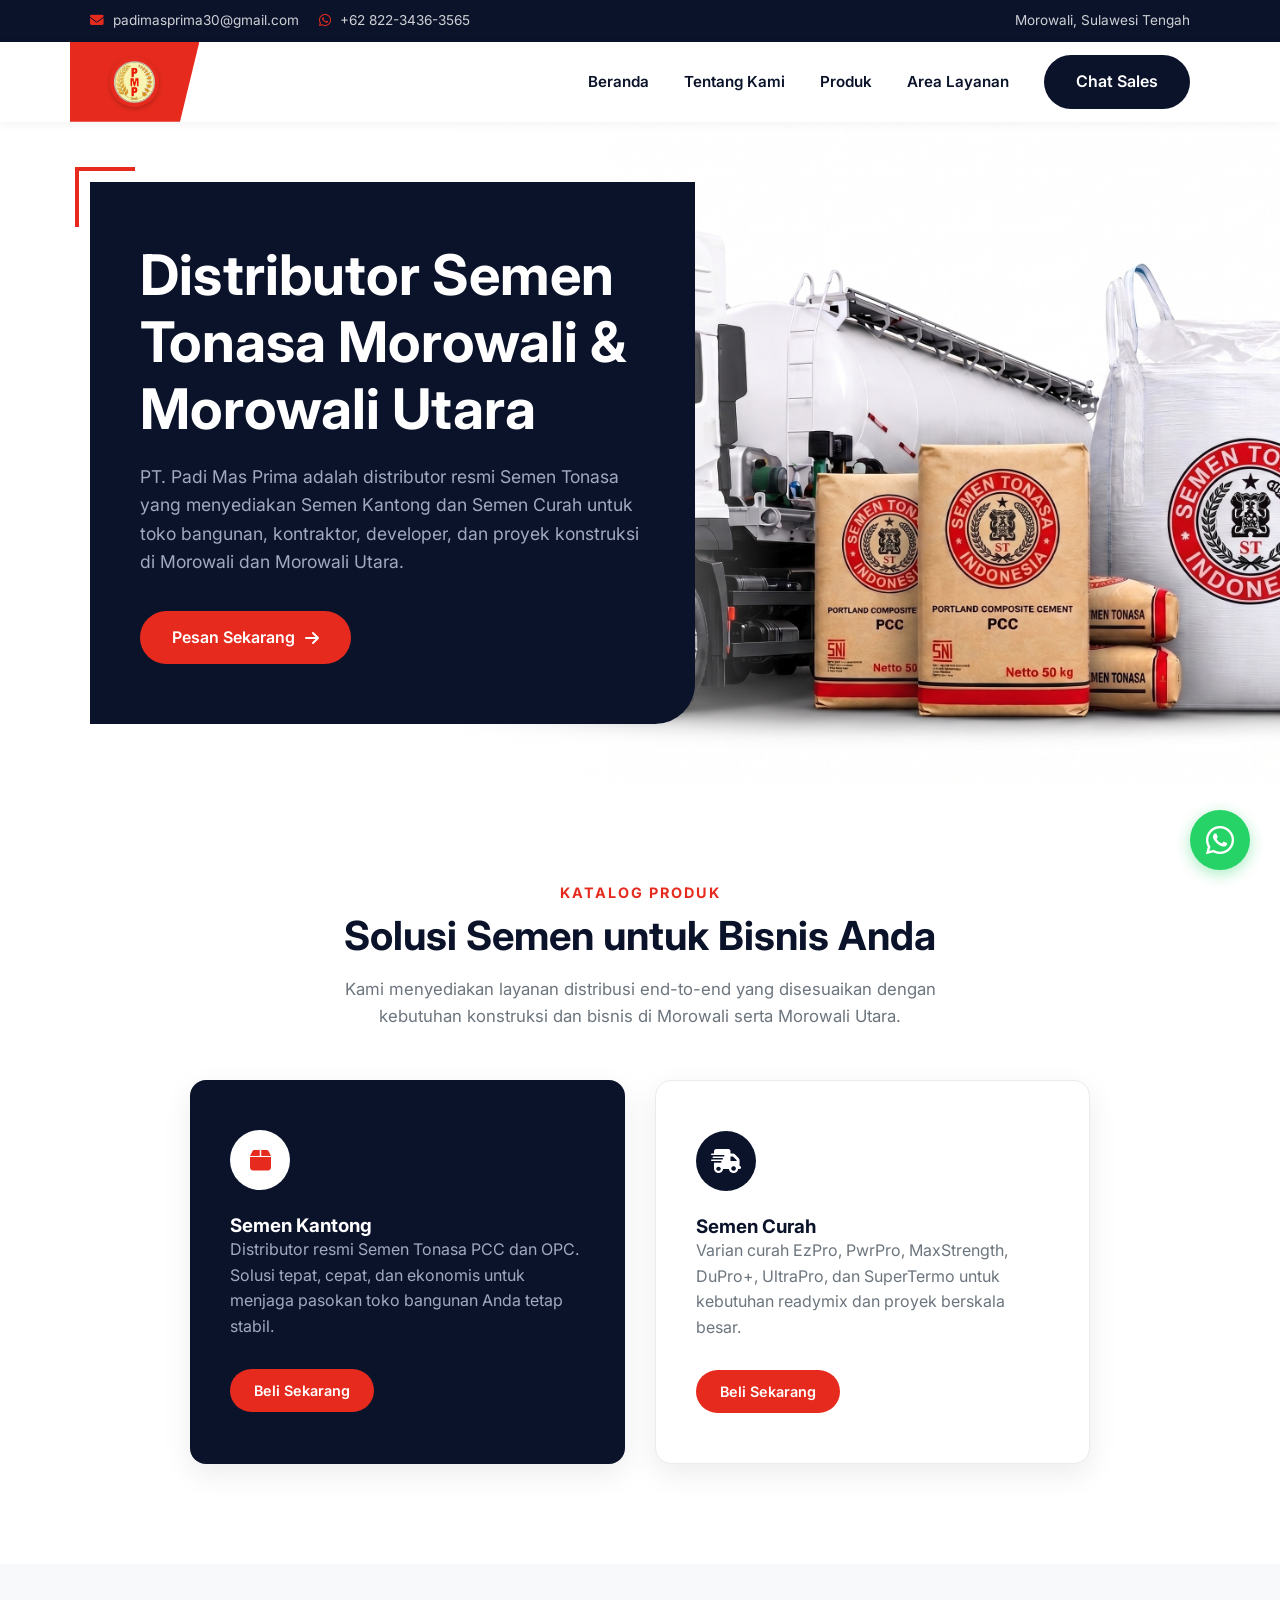
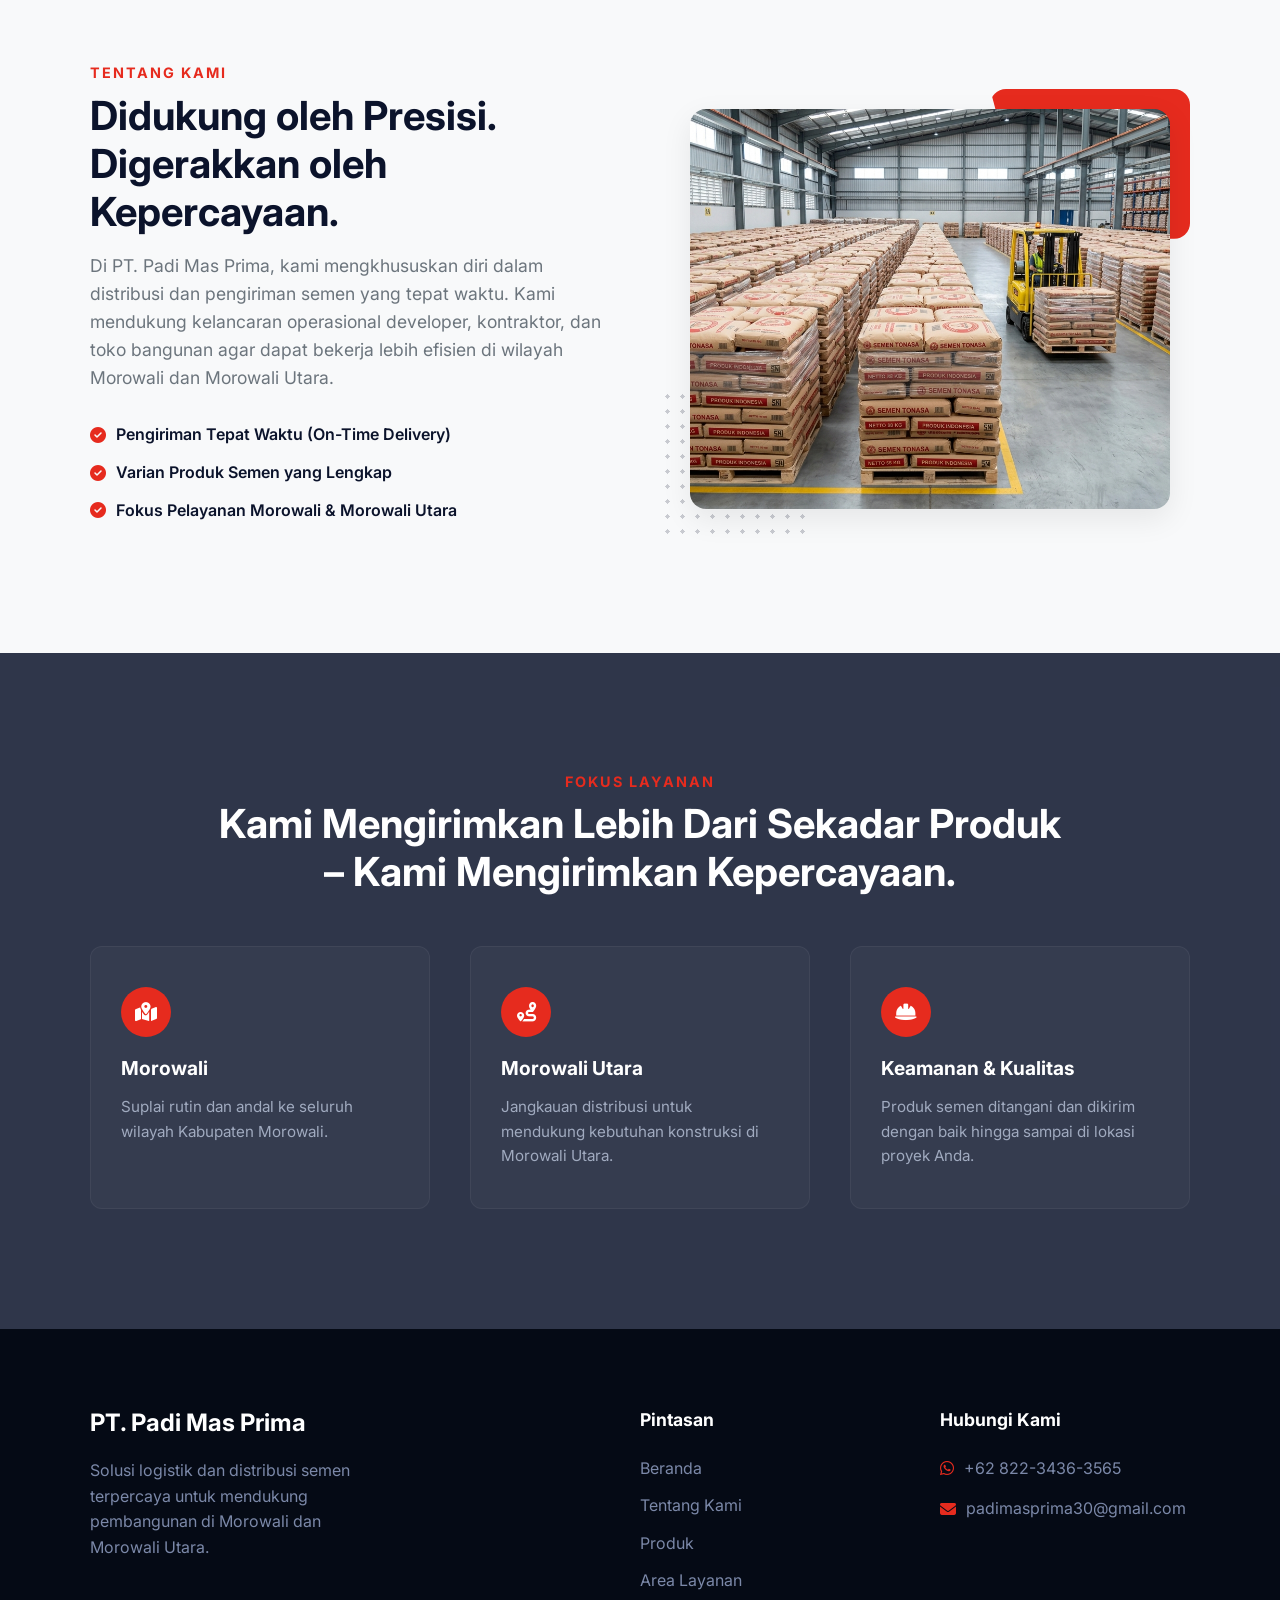
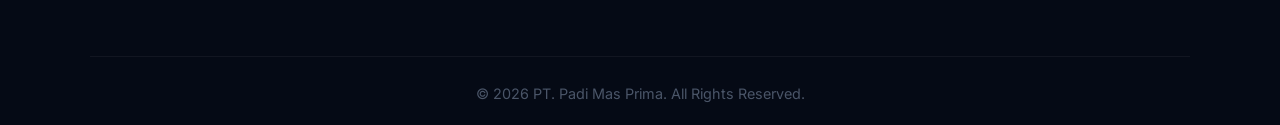
<file: index.html>
<!DOCTYPE html>
<html lang="id">

<head>
    <meta charset="UTF-8">
    <meta name="viewport" content="width=device-width, initial-scale=1.0">

    <title>Distributor Semen Tonasa Morowali & Morowali Utara | PT. Padi Mas Prima</title>

    <meta name="description"
        content="PT. Padi Mas Prima adalah distributor Semen Tonasa untuk wilayah Morowali dan Morowali Utara. Menyediakan semen kantong dan semen curah untuk toko bangunan, kontraktor, developer, proyek, dan kebutuhan industri.">

    <meta name="robots" content="index, follow">

    <link rel="canonical" href="https://padi-mas-prima.vercel.app/">

    <link rel="icon" href="/favicon.png" type="image/png" />

    <!-- Structured Data: Organization -->
    <script type="application/ld+json">
    {
        "@context": "https://schema.org",
        "@type": "Organization",
        "name": "PT. Padi Mas Prima",
        "url": "https://padi-mas-prima.vercel.app/",
        "logo": "https://padi-mas-prima.vercel.app/assets/logo.png",
        "areaServed": [
            {
                "@type": "AdministrativeArea",
                "name": "Kabupaten Morowali"
            },
            {
                "@type": "AdministrativeArea",
                "name": "Kabupaten Morowali Utara"
            }
        ],
        "description": "Distributor Semen Tonasa untuk wilayah Morowali dan Morowali Utara."
    }
    </script>

    <!-- Structured Data: Website -->
    <script type="application/ld+json">
    {
        "@context": "https://schema.org",
        "@type": "WebSite",
        "name": "PT. Padi Mas Prima",
        "url": "https://padi-mas-prima.vercel.app/"
    }
    </script>

    <!-- Favicon -->
    <link rel="icon" href="assets/logo.png" type="image/png">

    <!-- Google Fonts: Inter -->
    <link href="https://fonts.googleapis.com/css2?family=Inter:wght@400;500;600;700;800&display=swap"
        rel="stylesheet">

    <!-- FontAwesome -->
    <link rel="stylesheet"
        href="https://cdnjs.cloudflare.com/ajax/libs/font-awesome/6.4.0/css/all.min.css">

    <!-- Main CSS -->
    <link rel="stylesheet" href="styles.css">
</head>

<body>

    <!-- Top Bar -->
    <div class="top-bar">
        <div class="container top-bar-inner">
            <div class="top-contact">
                <span>
                    <i class="fa-solid fa-envelope"></i>
                    padimasprima30@gmail.com
                </span>

                <span>
                    <i class="fa-brands fa-whatsapp"></i>
                    +62 822-3436-3565
                </span>
            </div>

            <div class="top-social">
                <span>Morowali, Sulawesi Tengah</span>
            </div>
        </div>
    </div>


    <!-- Navbar -->
    <nav id="navbar">
        <div class="container nav-container">

            <a href="#beranda" class="logo-wrapper" aria-label="PT. Padi Mas Prima">
                <div class="logo-shape">
                    <img src="assets/logo.png"
                        alt="Logo PT. Padi Mas Prima Distributor Semen Tonasa"
                        style="height: 50px; border-radius: 50%; box-shadow: 0 2px 5px rgba(0,0,0,0.2);">
                </div>
            </a>

            <div class="menu-toggle" id="mobile-menu">
                <i class="fa-solid fa-bars"></i>
            </div>

            <ul class="nav-menu">
                <li>
                    <a href="#beranda">Beranda</a>
                </li>

                <li>
                    <a href="#tentang-kami">Tentang Kami</a>
                </li>

                <li>
                    <a href="#produk">Produk</a>
                </li>

                <li>
                    <a href="#area">Area Layanan</a>
                </li>

                <li class="mobile-cta-li">
                    <a href="https://wa.me/6282234363565?text=Halo%20PT.%20Padi%20Mas%20Prima,%20saya%20ingin%20bertanya..."
                        class="btn btn-pill-navy"
                        target="_blank"
                        rel="noopener noreferrer">
                        Chat Sales
                    </a>
                </li>
            </ul>

        </div>
    </nav>


    <!-- Hero Section -->
    <section id="beranda" class="hero">

        <div class="hero-image">
            <div class="hero-image-overlay"></div>
        </div>

        <div class="container hero-inner">

            <div class="hero-content-box fade-in">

                <div class="hero-red-accent"></div>

                <h1>
                    Distributor Semen Tonasa Morowali & Morowali Utara
                </h1>

                <p>
                    PT. Padi Mas Prima adalah distributor resmi Semen Tonasa yang menyediakan
                    Semen Kantong dan Semen Curah untuk toko bangunan, kontraktor, developer,
                    dan proyek konstruksi di Morowali dan Morowali Utara.
                </p>

                <a href="https://wa.me/6282234363565?text=Halo%20PT.%20Padi%20Mas%20Prima,%20saya%20ingin%20memesan%20semen..."
                    target="_blank"
                    rel="noopener noreferrer"
                    class="btn btn-pill-red">

                    Pesan Sekarang
                    <i class="fa-solid fa-arrow-right"></i>

                </a>

            </div>

        </div>

    </section>


    <!-- Produk Section -->
    <section id="produk" class="section">

        <div class="container">

            <div class="section-header fade-in-scroll">

                <h4 class="subtitle text-red">
                    Katalog Produk
                </h4>

                <h2>
                    Solusi Semen untuk Bisnis Anda
                </h2>

                <p class="header-desc">
                    Kami menyediakan layanan distribusi end-to-end yang disesuaikan dengan
                    kebutuhan konstruksi dan bisnis di Morowali serta Morowali Utara.
                </p>

            </div>


            <div class="product-grid">

                <!-- Semen Kantong -->
                <div class="product-card card-dark fade-in-scroll">

                    <div class="card-icon">
                        <i class="fa-solid fa-box"></i>
                    </div>

                    <h3>
                        Semen Kantong
                    </h3>

                    <p>
                        Distributor resmi Semen Tonasa PCC dan OPC.
                        Solusi tepat, cepat, dan ekonomis untuk menjaga pasokan
                        toko bangunan Anda tetap stabil.
                    </p>

                    <a href="https://wa.me/6282234363565?text=Halo,%20saya%20butuh%20Semen%20Kantong."
                        target="_blank"
                        rel="noopener noreferrer"
                        class="btn btn-pill-red btn-sm">

                        Beli Sekarang

                    </a>

                </div>


                <!-- Semen Curah -->
                <div class="product-card card-light fade-in-scroll">

                    <div class="card-icon icon-dark">
                        <i class="fa-solid fa-truck-fast"></i>
                    </div>

                    <h3>
                        Semen Curah
                    </h3>

                    <p>
                        Varian curah EzPro, PwrPro, MaxStrength, DuPro+,
                        UltraPro, dan SuperTermo untuk kebutuhan readymix
                        dan proyek berskala besar.
                    </p>

                    <a href="https://wa.me/6282234363565?text=Halo,%20saya%20butuh%20Semen%20Curah."
                        target="_blank"
                        rel="noopener noreferrer"
                        class="btn btn-pill-red btn-sm">

                        Beli Sekarang

                    </a>

                </div>

            </div>

        </div>

    </section>


    <!-- About Section -->
    <section id="tentang-kami" class="section bg-light">

        <div class="container">

            <div class="about-grid">

                <div class="about-text fade-in-scroll">

                    <h4 class="subtitle text-red">
                        Tentang Kami
                    </h4>

                    <h2>
                        Didukung oleh Presisi.<br>
                        Digerakkan oleh Kepercayaan.
                    </h2>

                    <p>
                        Di PT. Padi Mas Prima, kami mengkhususkan diri dalam distribusi
                        dan pengiriman semen yang tepat waktu. Kami mendukung kelancaran
                        operasional developer, kontraktor, dan toko bangunan agar dapat
                        bekerja lebih efisien di wilayah Morowali dan Morowali Utara.
                    </p>

                    <ul class="about-list">

                        <li>
                            <i class="fa-solid fa-circle-check text-red"></i>
                            Pengiriman Tepat Waktu (On-Time Delivery)
                        </li>

                        <li>
                            <i class="fa-solid fa-circle-check text-red"></i>
                            Varian Produk Semen yang Lengkap
                        </li>

                        <li>
                            <i class="fa-solid fa-circle-check text-red"></i>
                            Fokus Pelayanan Morowali & Morowali Utara
                        </li>

                    </ul>

                </div>


                <div class="about-visual fade-in-scroll">

                    <div class="about-image-wrapper">

                        <!-- Dot grid pattern -->
                        <div class="dot-pattern"></div>

                        <!-- Angled Red shape -->
                        <div class="red-angled-shape"></div>

                        <img src="assets/about_tonasa_warehouse.jpg"
                            alt="Gudang dan distribusi Semen Tonasa PT. Padi Mas Prima di Morowali"
                            class="about-img-real">

                    </div>

                </div>

            </div>

        </div>

    </section>


    <!-- Area Layanan -->
    <section id="area" class="section dark-section">

        <div class="dark-overlay"></div>

        <div class="container dark-content fade-in-scroll">

            <h4 class="subtitle text-red text-center">
                Fokus Layanan
            </h4>

            <h2 class="text-center text-white mb-5">
                Kami Mengirimkan Lebih Dari Sekadar Produk
                <br>
                – Kami Mengirimkan Kepercayaan.
            </h2>


            <div class="features-grid">

                <div class="feat-box">

                    <div class="feat-icon">
                        <i class="fa-solid fa-map-location-dot"></i>
                    </div>

                    <h4>
                        Morowali
                    </h4>

                    <p>
                        Suplai rutin dan andal ke seluruh wilayah
                        Kabupaten Morowali.
                    </p>

                </div>


                <div class="feat-box">

                    <div class="feat-icon">
                        <i class="fa-solid fa-route"></i>
                    </div>

                    <h4>
                        Morowali Utara
                    </h4>

                    <p>
                        Jangkauan distribusi untuk mendukung kebutuhan
                        konstruksi di Morowali Utara.
                    </p>

                </div>


                <div class="feat-box">

                    <div class="feat-icon">
                        <i class="fa-solid fa-helmet-safety"></i>
                    </div>

                    <h4>
                        Keamanan & Kualitas
                    </h4>

                    <p>
                        Produk semen ditangani dan dikirim dengan baik
                        hingga sampai di lokasi proyek Anda.
                    </p>

                </div>

            </div>

        </div>

    </section>


    <!-- Footer -->
    <footer class="footer">

        <div class="container">

            <div class="footer-grid">

                <div class="footer-info">

                    <h3 class="footer-logo">
                        PT. Padi Mas Prima
                    </h3>

                    <p>
                        Solusi logistik dan distribusi semen terpercaya
                        untuk mendukung pembangunan di Morowali dan Morowali Utara.
                    </p>

                </div>


                <div class="footer-links">

                    <h4>
                        Pintasan
                    </h4>

                    <ul>

                        <li>
                            <a href="#beranda">
                                Beranda
                            </a>
                        </li>

                        <li>
                            <a href="#tentang-kami">
                                Tentang Kami
                            </a>
                        </li>

                        <li>
                            <a href="#produk">
                                Produk
                            </a>
                        </li>

                        <li>
                            <a href="#area">
                                Area Layanan
                            </a>
                        </li>

                    </ul>

                </div>


                <div class="footer-contact-info">

                    <h4>
                        Hubungi Kami
                    </h4>

                    <p>
                        <i class="fa-brands fa-whatsapp"></i>
                        +62 822-3436-3565
                    </p>

                    <p>
                        <i class="fa-solid fa-envelope"></i>
                        padimasprima30@gmail.com
                    </p>

                </div>

            </div>


            <div class="footer-bottom">

                <p>
                    &copy; 2026 PT. Padi Mas Prima. All Rights Reserved.
                </p>

            </div>

        </div>

    </footer>


    <!-- Floating WhatsApp Button -->
    <a href="https://wa.me/6282234363565?text=Halo,%20saya%20tertarik%20dengan%20produk%20semen%20dari%20PT.%20Padi%20Mas%20Prima."
        target="_blank"
        rel="noopener noreferrer"
        class="floating-wa"
        aria-label="Hubungi PT. Padi Mas Prima melalui WhatsApp">

        <i class="fa-brands fa-whatsapp"></i>

    </a>


    <!-- Main JavaScript -->
    <script src="script.js"></script>

</body>

</html>
</file>
<file: styles.css>
/* Custom Properties - TransPulse Inspired */
:root {
    --primary-red: #E62B1E;
    --primary-red-hover: #C52217;
    --navy-dark: #0B132B;
    --navy-light: #14213D;
    --text-main: #333333;
    --text-muted: #6C757D;
    --bg-light: #F8F9FA;
    --white: #FFFFFF;
    --border-radius-pill: 50px;
    --border-radius-card: 16px;
    --transition: all 0.3s ease-in-out;
    --shadow-soft: 0 10px 30px rgba(0,0,0,0.08);
}

* { margin: 0; padding: 0; box-sizing: border-box; font-family: 'Inter', sans-serif; }
html { scroll-behavior: smooth; }
body { color: var(--text-main); line-height: 1.6; background-color: var(--white); overflow-x: hidden;}
.container { max-width: 1140px; margin: 0 auto; padding: 0 20px; }
a { text-decoration: none; color: inherit; }
.text-red { color: var(--primary-red); }
.text-white { color: var(--white); }
.text-center { text-align: center; }
.mb-5 { margin-bottom: 3rem; }
.bg-light { background-color: var(--bg-light); }

/* Buttons */
.btn {
    display: inline-flex; align-items: center; justify-content: center;
    padding: 14px 32px; font-weight: 600; font-size: 1rem;
    border-radius: var(--border-radius-pill); cursor: pointer;
    transition: var(--transition); border: none; gap: 10px;
}
.btn-sm { padding: 10px 24px; font-size: 0.9rem; }
.btn-pill-red { background-color: var(--primary-red); color: var(--white); }
.btn-pill-red:hover { background-color: var(--primary-red-hover); transform: translateY(-2px); }
.btn-pill-navy { background-color: var(--navy-dark); color: var(--white); }
.btn-pill-navy:hover { background-color: var(--primary-red); transform: translateY(-2px); }

/* Typography */
h1, h2, h3, h4 { font-weight: 700; line-height: 1.2; color: var(--navy-dark); }
h1 { font-size: 3.5rem; }
h2 { font-size: 2.5rem; margin-bottom: 1rem; }
.subtitle { display: block; font-size: 0.9rem; text-transform: uppercase; letter-spacing: 2px; margin-bottom: 10px; font-weight: 700; }

/* Top Bar */
.top-bar { background-color: var(--navy-dark); color: rgba(255,255,255,0.8); font-size: 0.85rem; padding: 10px 0; }
.top-bar-inner { display: flex; justify-content: space-between; align-items: center; }
.top-contact { display: flex; gap: 20px; }
.top-contact i { color: var(--primary-red); margin-right: 5px; }

/* Navbar */
nav {
    background-color: var(--white);
    position: sticky; top: 0; z-index: 1000;
    box-shadow: 0 4px 15px rgba(0,0,0,0.05);
}
.nav-container { display: flex; justify-content: space-between; align-items: center; height: 80px; position: relative; }

/* Logo in Red Angled Shape */
.logo-wrapper { height: 100%; display: flex; align-items: center; }
.logo-shape {
    background-color: var(--primary-red);
    height: 100%;
    padding: 0 40px;
    display: flex;
    align-items: center;
    clip-path: polygon(0 0, 100% 0, 85% 100%, 0 100%);
    margin-left: -20px; /* pull left */
}
.logo-icon {
    font-size: 1.5rem; font-weight: 900; color: var(--white);
    letter-spacing: 1px;
}

.nav-menu { display: flex; list-style: none; align-items: center; gap: 35px; }
.nav-menu a:not(.btn-pill-navy) { font-weight: 600; font-size: 0.95rem; color: var(--navy-dark); transition: var(--transition); }
.nav-menu a:not(.btn-pill-navy):hover { color: var(--primary-red); }
.menu-toggle { display: none; font-size: 1.5rem; color: var(--navy-dark); cursor: pointer; }

/* Hero Section */
.hero { position: relative; min-height: 600px; display: flex; align-items: center; overflow: hidden; background-color: var(--white); }
.hero-image {
    position: absolute; right: 0; top: 0; width: 65%; height: 100%;
    background-color: #f1f3f5;
    background-image: url('assets/hero_sig_truck.jpg');
    background-size: cover;
    background-position: center;
}
.hero-image-overlay { position: absolute; inset: 0; background: linear-gradient(to right, var(--white) 0%, transparent 40%); }
.hero-inner { position: relative; z-index: 10; display: flex; width: 100%; }

.hero-content-box {
    background-color: var(--navy-dark);
    padding: 60px 50px;
    width: 55%;
    position: relative;
    border-radius: 0 0 40px 0; /* Angled feel */
    margin: 60px 0;
}
.hero-red-accent {
    position: absolute;
    top: -15px; left: -15px;
    width: 60px; height: 60px;
    border-top: 4px solid var(--primary-red);
    border-left: 4px solid var(--primary-red);
}
.hero-content-box h1 { color: var(--white); margin-bottom: 20px; }
.hero-content-box p { color: #A0AABF; font-size: 1.1rem; margin-bottom: 35px; }

/* Section Generic */
.section { padding: 100px 0; }
.section-header { text-align: center; max-width: 600px; margin: 0 auto 50px; }
.header-desc { color: var(--text-muted); font-size: 1.05rem; }

/* Product Cards */
.product-grid { display: grid; grid-template-columns: 1fr 1fr; gap: 30px; max-width: 900px; margin: 0 auto; }
.product-card {
    padding: 50px 40px; border-radius: var(--border-radius-card);
    transition: var(--transition);
}
.card-dark { background-color: var(--navy-dark); color: var(--white); box-shadow: var(--shadow-soft); }
.card-dark h3 { color: var(--white); }
.card-dark p { color: #A0AABF; margin-bottom: 30px; }

.card-light { background-color: var(--white); border: 1px solid #E9ECEF; box-shadow: var(--shadow-soft); }
.card-light h3 { color: var(--navy-dark); }
.card-light p { color: var(--text-muted); margin-bottom: 30px; }

.card-icon { width: 60px; height: 60px; border-radius: 50%; display: flex; justify-content: center; align-items: center; font-size: 1.5rem; margin-bottom: 25px; }
.card-dark .card-icon { background-color: var(--white); color: var(--primary-red); }
.card-light .card-icon { background-color: var(--navy-dark); color: var(--white); }

/* About Section */
.about-grid { display: grid; grid-template-columns: 1fr 1fr; gap: 60px; align-items: center; }
.about-text p { color: var(--text-muted); font-size: 1.1rem; margin-bottom: 30px; }
.about-list { list-style: none; margin-bottom: 30px; }
.about-list li { margin-bottom: 12px; font-weight: 600; display: flex; align-items: center; gap: 10px; color: var(--navy-dark); }

.about-visual { position: relative; padding: 20px; }
.about-image-wrapper { position: relative; z-index: 2; border-radius: var(--border-radius-card); overflow: visible; }
.dot-pattern {
    position: absolute; bottom: -30px; left: -30px; width: 150px; height: 150px;
    background-image: radial-gradient(var(--navy-dark) 20%, transparent 20%);
    background-size: 15px 15px; z-index: -1; opacity: 0.2;
}
.red-angled-shape {
    position: absolute; top: -20px; right: -20px; width: 200px; height: 150px;
    background-color: var(--primary-red); z-index: -1;
    clip-path: polygon(0 0, 100% 0, 100% 100%, 20% 100%);
    border-radius: var(--border-radius-card);
}
.about-img-real {
    width: 100%; height: 400px; object-fit: cover;
    border-radius: var(--border-radius-card); display: block; box-shadow: var(--shadow-soft);
}

/* Dark Section (Area Layanan) */
.dark-section {
    position: relative; background-color: var(--navy-dark); color: var(--white);
    padding: 120px 0;
    background-image: url('assets/dark_industry_bg.jpg');
    background-size: cover;
    background-position: center;
    background-attachment: fixed;
}
.dark-overlay {
    position: absolute; inset: 0; background-color: rgba(11, 19, 43, 0.85);
}
.dark-content { position: relative; z-index: 10; }
.features-grid { display: grid; grid-template-columns: repeat(3, 1fr); gap: 40px; margin-top: 50px; }
.feat-box { background: rgba(255,255,255,0.03); padding: 40px 30px; border-radius: 12px; border: 1px solid rgba(255,255,255,0.05); }
.feat-icon { width: 50px; height: 50px; background-color: var(--primary-red); color: white; display: flex; justify-content: center; align-items: center; border-radius: 50%; font-size: 1.2rem; margin-bottom: 20px;}
.feat-box h4 { color: var(--white); font-size: 1.2rem; margin-bottom: 15px; }
.feat-box p { color: #A0AABF; font-size: 0.95rem; }

/* Footer */
.footer { background-color: #050A15; color: #fff; padding: 80px 0 20px; }
.footer-grid { display: grid; grid-template-columns: 2fr 1fr 1fr; gap: 50px; margin-bottom: 50px; }
.footer-logo { color: var(--white); font-size: 1.5rem; margin-bottom: 20px; }
.footer-info p { color: #7B88A8; max-width: 300px; }
.footer-links h4, .footer-contact-info h4 { color: var(--white); margin-bottom: 25px; font-size: 1.1rem; }
.footer-links ul { list-style: none; }
.footer-links li { margin-bottom: 12px; }
.footer-links a { color: #7B88A8; transition: var(--transition); }
.footer-links a:hover { color: var(--primary-red); }
.footer-contact-info p { color: #7B88A8; margin-bottom: 15px; display: flex; align-items: center; gap: 10px; }
.footer-contact-info i { color: var(--primary-red); }
.footer-bottom { text-align: center; border-top: 1px solid rgba(255,255,255,0.05); padding-top: 25px; color: #4A5568; font-size: 0.9rem; }

/* Floating WA */
.floating-wa { position: fixed; bottom: 30px; right: 30px; background-color: #25D366; color: white; width: 60px; height: 60px; border-radius: 50%; display: flex; justify-content: center; align-items: center; font-size: 2rem; box-shadow: 0 4px 15px rgba(37, 211, 102, 0.4); z-index: 999; transition: var(--transition); }
.floating-wa:hover { transform: scale(1.1); background-color: #1EBE5D; }

/* Animations */
.fade-in { animation: fadeIn 1s ease-out forwards; }
@keyframes fadeIn { from { opacity: 0; transform: translateY(20px); } to { opacity: 1; transform: translateY(0); } }
.fade-in-scroll { opacity: 0; transform: translateY(30px); transition: opacity 0.8s ease-out, transform 0.8s ease-out; }
.fade-in-scroll.visible { opacity: 1; transform: translateY(0); }

/* Responsive */
@media (max-width: 992px) {
    .top-bar { display: none; }
    .hero-content-box { width: 80%; padding: 40px; margin: 40px 0; }
    .hero-image { width: 100%; opacity: 0.3; }
    .product-grid { grid-template-columns: 1fr; }
    .about-grid { grid-template-columns: 1fr; }
    .features-grid { grid-template-columns: 1fr; }
}
@media (max-width: 768px) {
    .menu-toggle { display: block; }
    .nav-menu {
        position: absolute; top: 80px; left: 0; width: 100%; background-color: var(--white);
        flex-direction: column; gap: 0; box-shadow: 0 10px 10px rgba(0,0,0,0.1);
        clip-path: polygon(0 0, 100% 0, 100% 0, 0 0); transition: clip-path 0.3s ease-in-out;
    }
    .nav-menu.active { clip-path: polygon(0 0, 100% 0, 100% 100%, 0 100%); }
    .nav-menu li { width: 100%; text-align: center; border-bottom: 1px solid var(--bg-light); }
    .nav-menu a:not(.btn-pill-navy) { display: block; padding: 20px; }
    .mobile-cta-li { padding: 20px; }
    .logo-shape { padding: 0 20px; }
    .hero-content-box { width: 100%; border-radius: 0; margin: 0; }
    .footer-grid { grid-template-columns: 1fr; text-align: center; }
    .footer-contact-info p { justify-content: center; }
}
</file>
